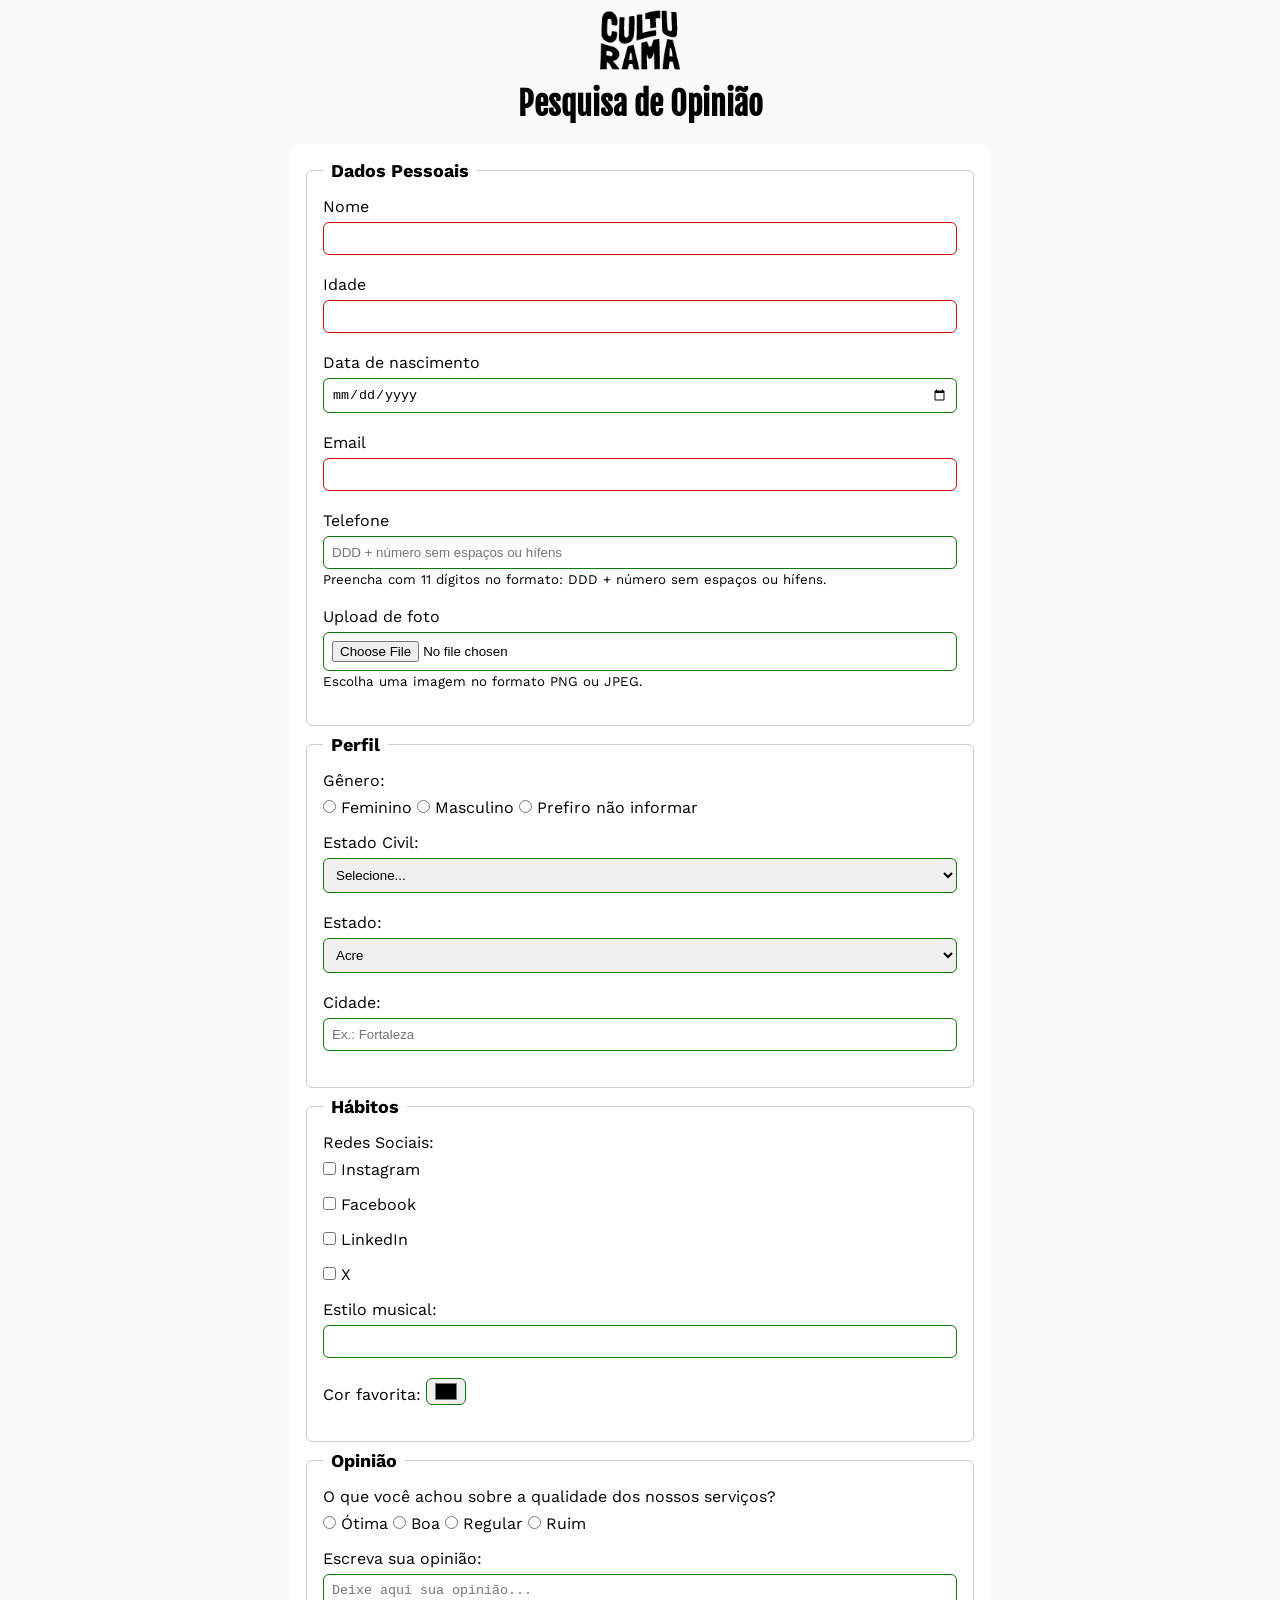
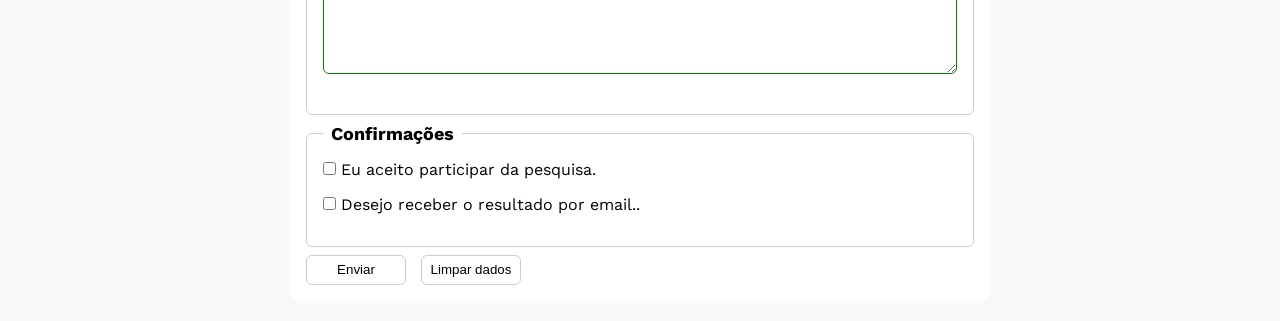
<file: culturama/index.html>
<!DOCTYPE html>
<html lang="pt-br">
  <head>
    <meta charset="UTF-8" />
    <meta name="viewport" content="width=device-width, initial-scale=1.0" />
    <link rel="stylesheet" href="./css/style.css" />
    <link rel="shortcut icon" href="culturama-favico.png" type="image/png" />
    <link rel="preconnect" href="https://fonts.googleapis.com" />
    <link rel="preconnect" href="https://fonts.gstatic.com" crossorigin />
    <link
      href="https://fonts.googleapis.com/css2?family=Fjalla+One&family=Work+Sans&display=swap"
      rel="stylesheet"
    />
    <title>Pesquisa Culturama</title>
  </head>
  <body>
    <main>
      <header>
        <img src="./img/logo-culturama.png" alt="Logo culturama" />
        <h1>Pesquisa de Opinião</h1>
      </header>
      <section>
        <form action="./sucesso.html" method="get">
          <fieldset>
            <legend>Dados Pessoais</legend>
            <label for="name">Nome</label>
            <input id="name" type="text" name="userName" required />
            <br />
            <label for="age">Idade</label>
            <input
              id="age"
              type="number"
              name="userAge"
              min="12"
              max="100"
              required
            />
            <br />
            <label for="birthDate">Data de nascimento</label>
            <input id="birthDate" type="date" name="birthDate" />
            <br />
            <label for="email">Email</label>
            <input id="email" type="email" name="userEmail" required />
            <br />
            <label for="phone">Telefone</label>
            <input
              id="phone"
              type="tel"
              name="userPhoneNumber"
              pattern="[0-9]{11}"
              placeholder="DDD + número sem espaços ou hífens"
              aria-describedby="phoneHelp"
            />
            <small id="phoneHelp">Preencha com 11 dígitos no formato: DDD + número sem espaços ou hífens.</small>
            <br />
            <label for="image">Upload de foto</label>
            <input id="image" type="file" accept="image/*" name="userImage" aria-describedby="imageHelp"/>
            <small id="imageHelp">Escolha uma imagem no formato PNG ou JPEG.</small>
          </fieldset>

          <fieldset>
            <legend>Perfil</legend>
            <p>Gênero:</p>
            <input id="fem" type="radio" name="userGender" value="Feminino" />
            <label for="fem">Feminino</label>

            <input id="masc" type="radio" name="userGender" value="Masculino" />
            <label for="masc">Masculino</label>

            <input
              id="notInformed"
              type="radio"
              name="userGender"
              value="notInformed"
            />
            <label for="notInformed">Prefiro não informar</label>
            <br />

            <label for="maritalStatus">Estado Civil:</label>
            <select id="maritalStatus" name="userMaritalStatus">
              <option value="notInformed">Selecione...</option>
              <option value="solteiro">Solteiro(a)</option>
              <option value="casado">Casado(a)</option>
              <option value="divorciado">Divorciado(a)</option>
              <option value="casado">União estável</option>
            </select>
            <br />

            <label for="state">Estado:</label>
            <select id="state" name="userState" required>
              <option value="acre">Acre</option>
              <option value="alagoas">Alagoas</option>
              <option value="amapa">Amapá</option>
              <option value="amazonas">Amazonas</option>
              <option value="bahia">Bahia</option>
              <option value="ceara">Ceará</option>
              <option value="distritoFederal">Distrito Federal</option>
              <option value="espiritoSanto">Espirito Santo</option>
              <option value="goias">Goiás</option>
              <option value="maranhao">Maranhão</option>
              <option value="matoGrossoDoSul">Mato Grosso do Sul</option>
              <option value="matoGrosso">Mato Grosso</option>
              <option value="minasGerais">Minas Gerais</option>
              <option value="para">Pará</option>
              <option value="paraiba">Paraíba</option>
              <option value="parana">Paraná</option>
              <option value="pernambuco">Pernambuco</option>
              <option value="piaui">Piauí</option>
              <option value="rioDeJaneiro">Rio de Janeiro</option>
              <option value="rioGrandeDoNorte">Rio Grande do Norte</option>
              <option value="rioGrandeDoSul">Rio Grande do Sul</option>
              <option value="rondonia">Rondônia</option>
              <option value="roraima">Roraima</option>
              <option value="santaCatarina">Santa Catarina</option>
              <option value="saoPaulo">São Paulo</option>
              <option value="sergipe">Sergipe</option>
              <option value="tocatins">Tocantins</option>
            </select>
            <br />

            <label for="city">Cidade:</label>
            <input
              id="city"
              type="text"
              name="userCity"
              placeholder="Ex.: Fortaleza"
            />
          </fieldset>

          <fieldset>
            <legend>Hábitos</legend>
            <p>Redes Sociais:</p>
            <input
              id="instagram"
              type="checkbox"
              name="social"
              value="instagram"
            />
            <label for="instagram">Instagram</label>
            <br />
            <input
              id="facebook"
              type="checkbox"
              name="social"
              value="facebook"
            />
            <label for="facebook">Facebook</label>
            <br />
            <input
              id="linkedin"
              type="checkbox"
              name="social"
              value="linkedin"
            />
            <label for="linkedin">LinkedIn</label>
            <br />
            <input id="X" type="checkbox" name="social" value="X" />
            <label for="X">X</label>
            <br />

            <label for="musicStyle">Estilo musical:</label>
            <input
              type="text"
              name="userMusicSTyle"
              id="musicStyle"
              list="musicTypes"
            />
            <datalist id="musicTypes">
              <option value="Rock"></option>
              <option value="Pop"></option>
              <option value="Sertanejo"></option>
              <option value="Funk"></option>
              <option value="Clássica"></option>
            </datalist>

            <br />

            <label for="favoriteColor">Cor favorita:</label>
            <input type="color" name="userFavoriteColor" id="favoriteColor" />
          </fieldset>

          <fieldset>
            <legend>Opinião</legend>
            <p>O que você achou sobre a qualidade dos nossos serviços?</p>
            <input
              id="otima"
              type="radio"
              name="userServiceOpinion"
              value="otima"
            />
            <label for="otima">Ótima</label>
            <input id="boa" type="radio" name="userServiceOpinion" value="boa" />
            <label for="boa">Boa</label>
            <input
              id="regular"
              type="radio"
              name="userServiceOpinion"
              value="regular"
            />
            <label for="regular">Regular</label>
            <input
              id="ruim"
              type="radio"
              name="userServiceOpinion"
              value="ruim"
            />
            <label for="ruim">Ruim</label>
            <br />

            <label for="comment">Escreva sua opinião:</label>
            <textarea
              name="userComment"
              id="comment"
              placeholder="Deixe aqui sua opinião..."
            ></textarea>
          </fieldset>

          <fieldset>
            <legend>Confirmações</legend>
            <input
              type="checkbox"
              name="userLgpd"
              id="userLgpdTerm"
              value="accepted"
              required
            />
            <label for="userLgpdTerm">Eu aceito participar da pesquisa.</label>
            <br />

            <input
              type="checkbox"
              name="userGetResult"
              id="getResult"
              value="accepted"
            />
            <label for="getResult"
              >Desejo receber o resultado por email..</label
            >
          </fieldset>
          <button type="submit" aria-label="Enviar dados do formulário">Enviar</button>
          <button type="reset" aria-label="Limpar dados do formulário">Limpar dados</button>
        </form>
      </section>
    </main>
  </body>
</html>
</file>
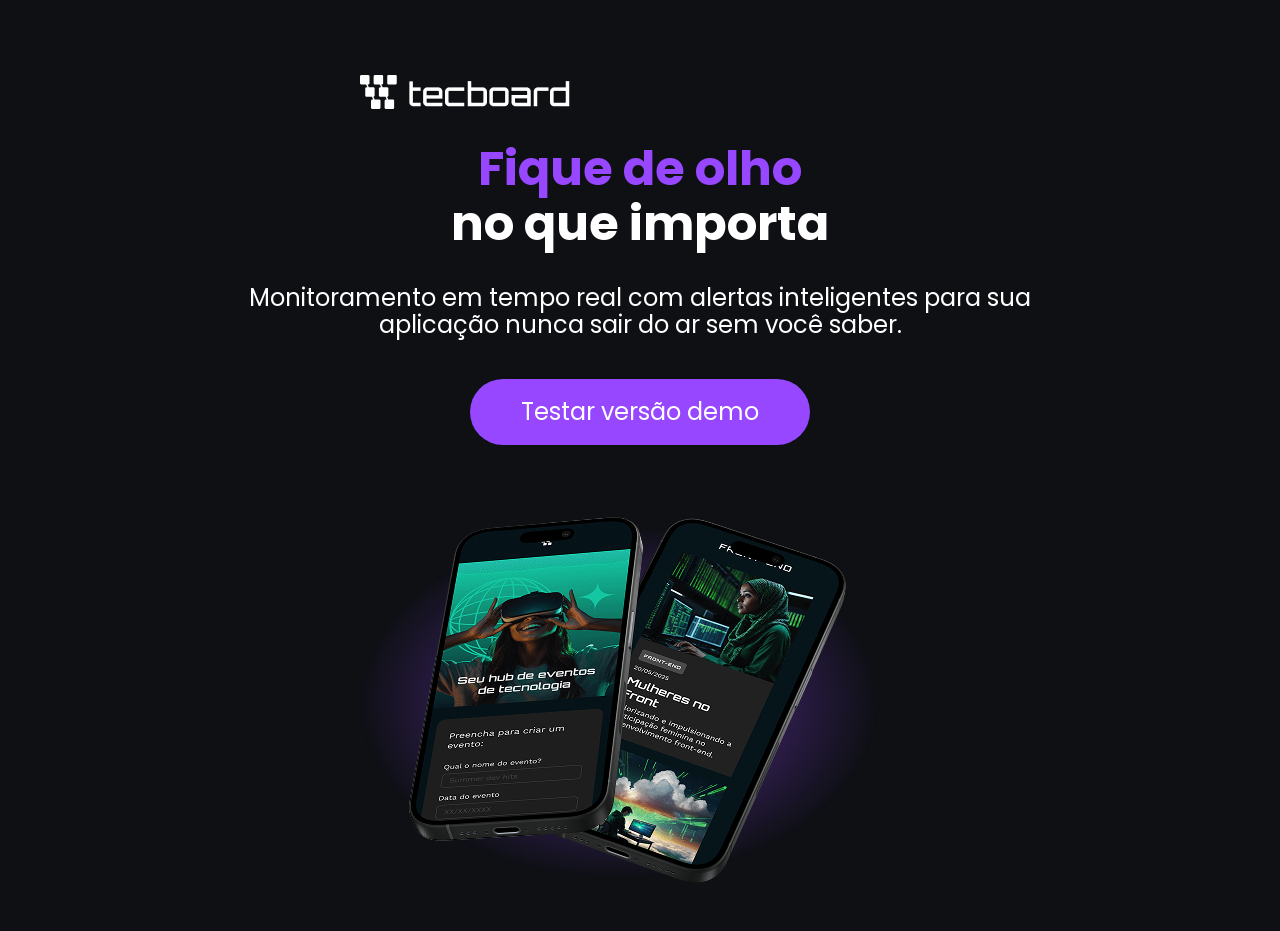
<file: tecboard/index.html>
<!DOCTYPE html>
<html lang="pt-BR">
<head>
  <meta charset="UTF-8">
  <meta name="viewport" content="width=device-width, initial-scale=1.0">
  <link rel="icon" href="favicon-roxo.svg" type="image/svg+xml">
  <link rel="stylesheet" href="./css/style.css">
  <link rel="stylesheet" href="./css/normalize.css">
  <title>Tecboard</title>
</head>
<body>
  <header>
    <img src="./img/logo-branco.png" alt="Logo Tecboard na cor branca">
  </header>
  <main>
    <section>
      <h1>
        <span>Fique de olho</span> 
        <br> no que importa
      </h1>
      <p>Monitoramento em tempo real com alertas inteligentes para sua aplicação nunca sair do ar sem você saber.</p>
      <a href="#" target="_blank">Testar versão demo</a>
      <img src="./img/celulares-sobrepostos.png" alt="Dois celulares sobrepostos mostrando a interface do aplicativo Tecboard, com uma sombra roxa ao fundo.">
    </section>
  </main>
</body>
</html>
</file>
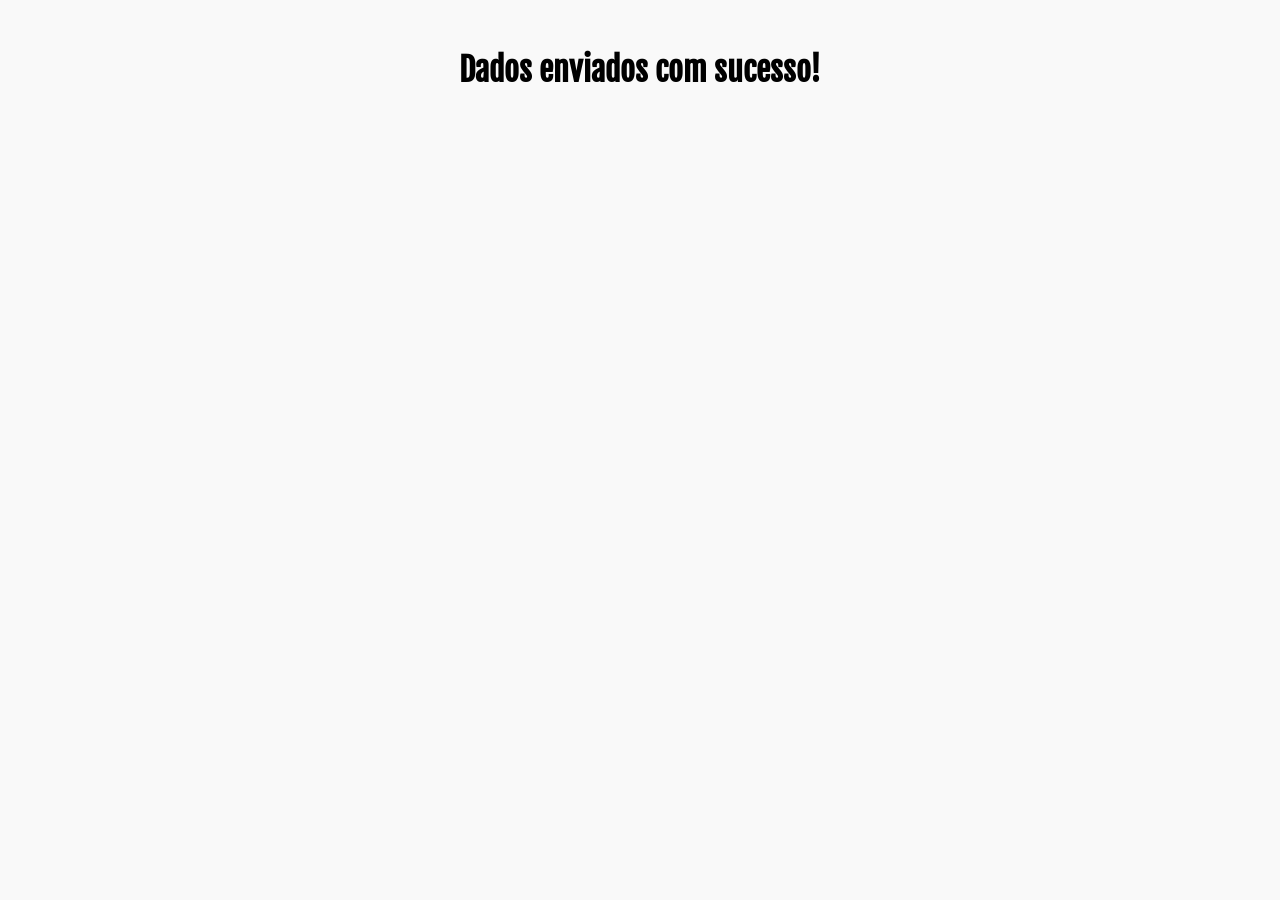
<file: culturama/sucesso.html>
<!DOCTYPE html>
<html lang="pt-br">
  <head>
    <meta charset="UTF-8" />
    <meta name="viewport" content="width=device-width, initial-scale=1.0" />
    <link rel="stylesheet" href="./css/style.css" />
    <link rel="shortcut icon" href="culturama-favico.png" type="image/png" />
    <link rel="preconnect" href="https://fonts.googleapis.com" />
    <link rel="preconnect" href="https://fonts.gstatic.com" crossorigin />
    <link
      href="https://fonts.googleapis.com/css2?family=Fjalla+One&family=Work+Sans&display=swap"
      rel="stylesheet"
    />
    <title>Pesquisa Culturama</title>
</head>
<body>
  <h1 id="success" role="alert">Dados enviados com sucesso!</h1>
</body>
</html>
</file>
<file: culturama/css/style.css>
*{
  margin: 0;
  padding: 0;
  box-sizing: border-box;
}

body{
  background-color: #f9f9f9;
  font-family: 'Work Sans', sans-serif;
}

main{
  width: 100%;
  max-width: 700px;
  margin: 0 auto;
}

header{
  text-align: center;
  margin-bottom: 20px;
}

img{
  width: 100px;
}

h1{
  font-family: 'Fjalla One', sans-serif;
}

#success{
  text-align: center;
  margin: 50px;
}

p{
  margin-bottom: 8px;
}

form{
  background-color: white;
  padding: 16px;
  border-radius: 10px;
  margin-bottom: 20px;
}

fieldset{
  padding: 16px;
  border: 1px solid #cccccc;
  border-radius: 6px;
  margin-bottom: 8px;
}

legend{
  font-weight: bold;
  padding: 0 8px;
  font-size: 18px;
}

input, select, textarea{
  border: 1px solid #cccccc;
  border-radius: 6px;
  width: 100%;
  padding: 8px;
  margin-bottom: 20px;
}

textarea{
  resize: vertical;
  min-height: 100px;
}

input[type="radio"],
input[type="checkbox"]{
  width: auto;
}

input[type="color"]{
  width: 40px;
  padding: 0 6px;
}

label{
  display: inline-block;
  margin-bottom: 6px;
}

input[type="tel"],
input[type="file"]{
  margin-bottom: 0;
}

small{
  display: inline-block;
  margin-bottom: 20px;
}

input:invalid,
select:invalid,
textarea:invalid{
  border-color: #d30d0d;
}

input:valid,
select:valid,
textarea:valid{
  border-color: #087d08;
}

button{
  width: 100px;
  height: 30px;
  margin-right: 10px;
  background-color: white;
  border: 1px solid #cccccc;
  border-radius: 6px;
  cursor: pointer;
}

button[type="submit"]:hover{
  background-color: #087d08;
  color: white;
}

button[type="reset"]:hover{
  background-color: #ff5112;
  color: white;
}
</file>
<file: tecboard/css/style.css>
@font-face {
  font-family: "Poppins";
  src: url('../fonts/Poppins-Regular.ttf')
  format("truetype");
  font-weight: 400;
  font-style: normal;
  font-display: swap;
}

@font-face {
  font-family: "Poppins Bold";
  src: url("../fonts/Poppins-Bold.ttf")
  format("truetype");
  font-weight: 700;
  font-style: normal;
  font-display: swap;
}

body{
  background-color: #0E1014;
  color:#FFFFFF;
  font-family: "Poppins", sans-serif;
  font-size: 24px;
}

header img{
  display: block;
  margin: 75px 0 0 360px;
}

h1{
  font-family: "Poppins Bold", sans-serif;
  font-size: 64px;
  text-align: center;
  margin-top: 60px;
}

h1 span {
  color: #9747FF;
}

p{
  text-align: center;
  margin: 24px auto 0 auto;
  width: 792px;
}

a{
  text-decoration: none;
  border-radius: 36px;
  color: #FFFFFF;
  display: block;
  background-color: #9747FF !important;
  width: 340px;
  height: 66px;
  line-height: 66px;
  margin: 40px auto;
  text-align: center;
}

a:hover{
  background-color: #8233E8 !important;
}

section img{
  display: block;
  width: 792px;
  height: 446px;
  margin: 0 auto;
}

@media (max-width: 768px) {
  header img{
    margin: 65px 0 0 60px;
  }

  p{
    width: 648px;
  }
}

@media (max-width: 375px) {
  body{
    font-size: 20px;
  }

  header img{
    margin: 32px 0 0 16px;
  }

  h1{
    font-size: 40px;
  }

  p{
    width: 340px;
  }

  a{
    width: 251px;
  }

  section img{
    width: 340px;
    height: 230px;
  }
}
</file>
